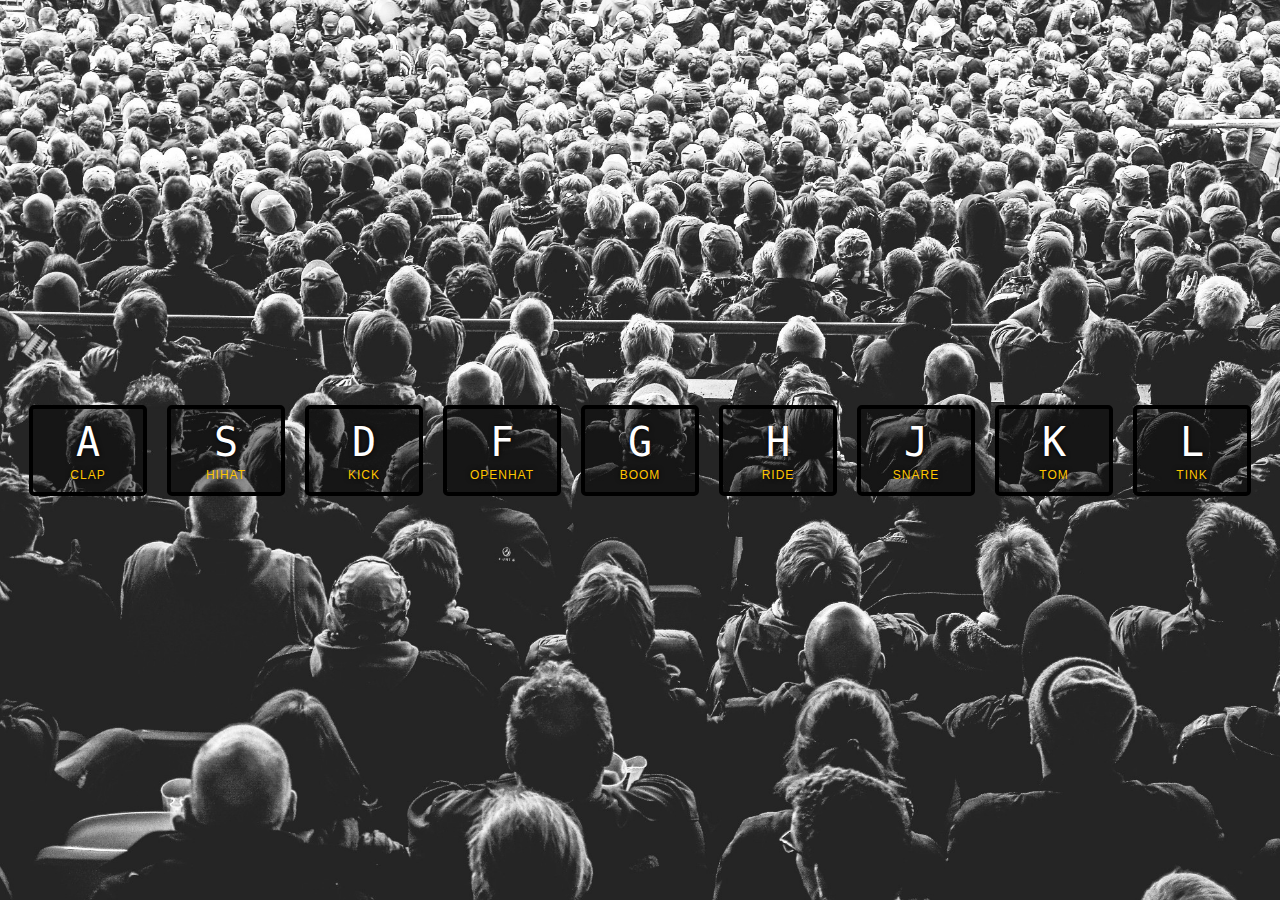
<file: index.html>
<!DOCTYPE html>
<html lang="en">
<head>
  <meta charset="UTF-8">
  <title>JS Drum Kit</title>
  <link rel="stylesheet" href="style.css">
</head>
<body>
  <div class="keys">
    <div data-key="65" class="key">
      <kbd>A</kbd>
      <span class="sound">clap</span>
    </div>
    <div data-key="83" class="key">
      <kbd>S</kbd>
      <span class="sound">hihat</span>
    </div>
    <div data-key="68" class="key">
      <kbd>D</kbd>
      <span class="sound">kick</span>
    </div>
    <div data-key="70" class="key">
      <kbd>F</kbd>
      <span class="sound">openhat</span>
    </div>
    <div data-key="71" class="key">
      <kbd>G</kbd>
      <span class="sound">boom</span>
    </div>
    <div data-key="72" class="key">
      <kbd>H</kbd>
      <span class="sound">ride</span>
    </div>
    <div data-key="74" class="key">
      <kbd>J</kbd>
      <span class="sound">snare</span>
    </div>
    <div data-key="75" class="key">
      <kbd>K</kbd>
      <span class="sound">tom</span>
    </div>
    <div data-key="76" class="key">
      <kbd>L</kbd>
      <span class="sound">tink</span>
    </div>
  </div>

  <audio data-key="65" src="sounds/clap.wav"></audio>
  <audio data-key="83" src="sounds/hihat.wav"></audio>
  <audio data-key="68" src="sounds/kick.wav"></audio>
  <audio data-key="70" src="sounds/openhat.wav"></audio>
  <audio data-key="71" src="sounds/boom.wav"></audio>
  <audio data-key="72" src="sounds/ride.wav"></audio>
  <audio data-key="74" src="sounds/snare.wav"></audio>
  <audio data-key="75" src="sounds/tom.wav"></audio>
  <audio data-key="76" src="sounds/tink.wav"></audio>

<script src="script.js"></script>


</body>
</html>
</file>
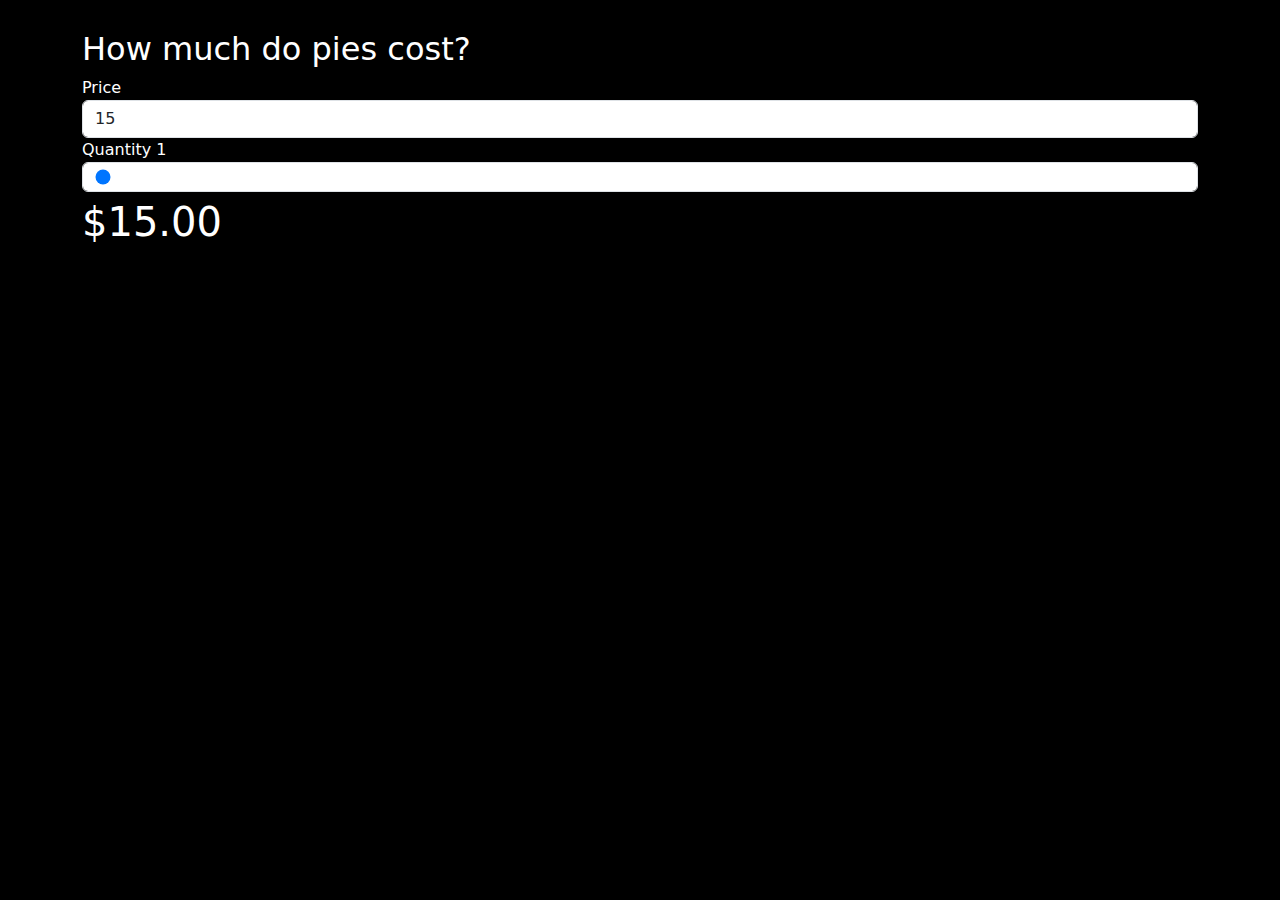
<file: get-start-js/index.html>
<!DOCTYPE html>
<html lang="en">
<head>
    <meta charset="UTF-8">
    <meta http-equiv="X-UA-Compatible" content="IE=edge">
    <meta name="viewport" content="width=device-width, initial-scale=1.0">
    <title>Getting Started with JS</title>
    <link rel="stylesheet" href="https://cdn.jsdelivr.net/npm/bootstrap@5.0.1/dist/css/bootstrap.min.css">
    <link rel="stylesheet" href="style.css">
</head>
<body>
    <div class="container">
        <h2>How much do pies cost?</h2>
        <form>
            <div class="form-group">
                <label for="price">Price</label>
                <input type="text" class="form-control" name="price" value="15">
            </div>

            <div class="form-group">
                <label for="quantity">
                    Quantity
                    <span class="label label-primary quantity-label">1</span>
                </label>
                <input type="range" class="form-control " name="quantity" value="1" min="1" max="10" step="1">
            </div>
            
            

        </form>

        <div class="text-right text-giant total"></div>
    </div>


    <script src="app.js"></script>
</body>
</html>
</file>
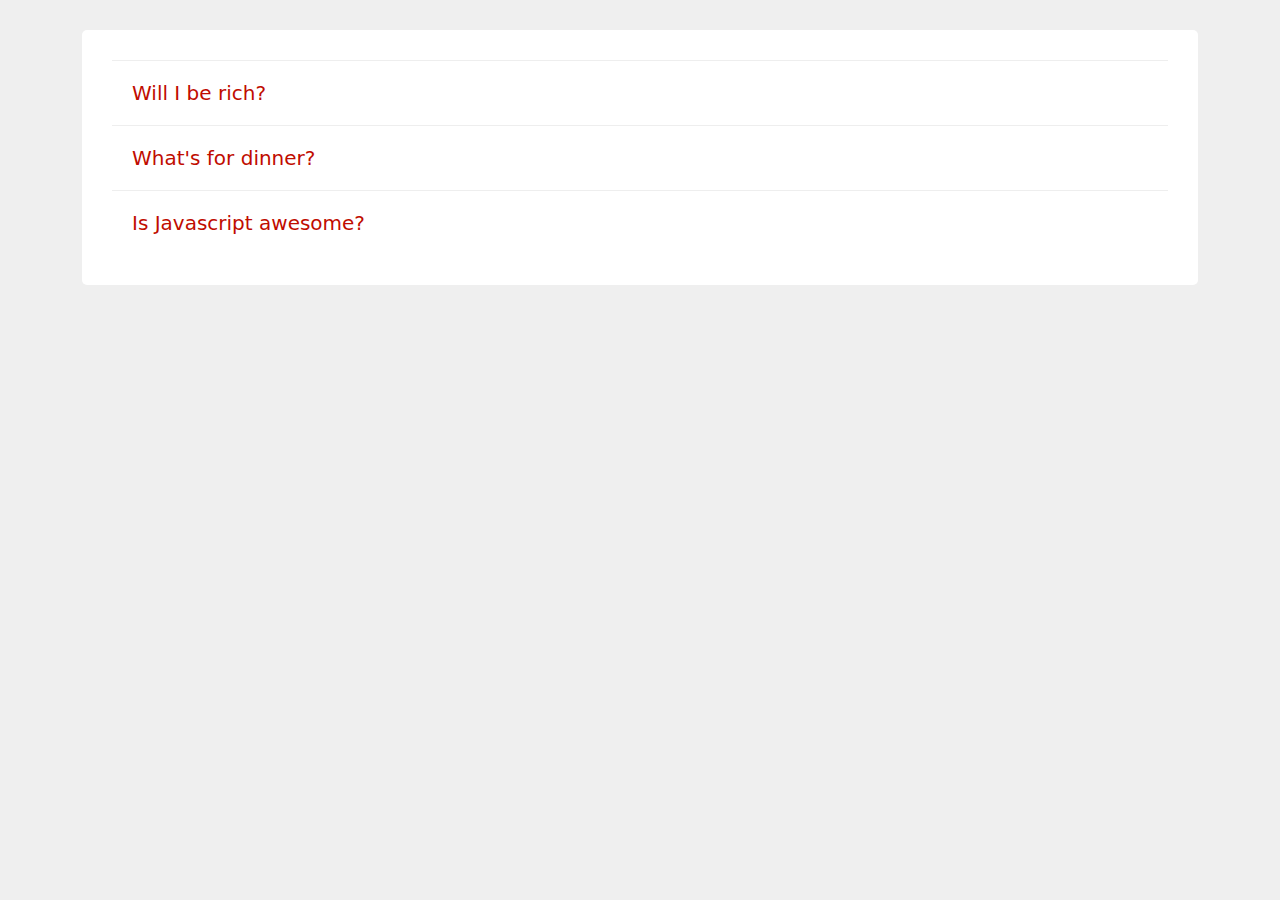
<file: get-start-js/accordion/index.html>
<!DOCTYPE html>
<html lang="en">
<head>
    <meta charset="UTF-8">
    <meta http-equiv="X-UA-Compatible" content="IE=edge">
    <meta name="viewport" content="width=device-width, initial-scale=1.0">
    <title>Getting Started with JS</title>
    <link rel="stylesheet" href="https://cdn.jsdelivr.net/npm/bootstrap@5.0.1/dist/css/bootstrap.min.css">
    <link rel="stylesheet" href="style.css">
</head>
<!-- What is... data-action, setInterval console.count, ternary operator, clearInterval() -->
<body>
    <div class="container">
        <div class="accordion">
            <ul class="list-unstyled">
                <li>
                    <div class="question">
                        <h2>Will I be rich?</h2>
                        <span class="glyphicon glyphicon-chevron-down"></span>
                    </div>
                    <div class="answer">
                        <p>Absolutely! Lorem ipsum dolor sit amet consectetur adipisicing elit. Labore ipsam expedita mollitia nam nostrum corrupti, sed eum dolor dolores ipsum voluptatem porro vitae illum. Repudiandae quae non harum ex voluptatibus!
                        Pariatur dolores sunt atque culpa.</p>
                    </div>
                </li>
                    
                <li>
                    <div class="question">
                        <h2>What's for dinner?</h2>
                        <span class="glyphicon glyphicon-chevron-down"></span>
                    </div>
                    <div class="answer">
                        <p>Pizza, and more! Lorem ipsum dolor sit amet consectetur adipisicing elit. Labore ipsam expedita mollitia nam nostrum corrupti, sed eum dolor dolores ipsum voluptatem porro vitae illum. Repudiandae quae non harum ex voluptatibus!
                        Pariatur dolores sunt atque culpa.</p>
                    </div>
                </li>
                
                <li>
                    <div class="question">
                        <h2>Is Javascript awesome?</h2>
                        <span class="glyphicon glyphicon-chevron-down icon"></span>
                    </div>
                    <div class="answer">
                        <p>Yes and learn it ^^! Lorem ipsum dolor sit amet consectetur adipisicing elit. Labore ipsam expedita mollitia nam nostrum corrupti, sed eum dolor dolores ipsum voluptatem porro vitae illum. Repudiandae quae non harum ex voluptatibus!
                        Pariatur dolores sunt atque culpa.</p>
                    </div>
                </li>
            </ul>
        </div>
    </div>


    <script src="app.js"></script>
</body>
</html>
</file>
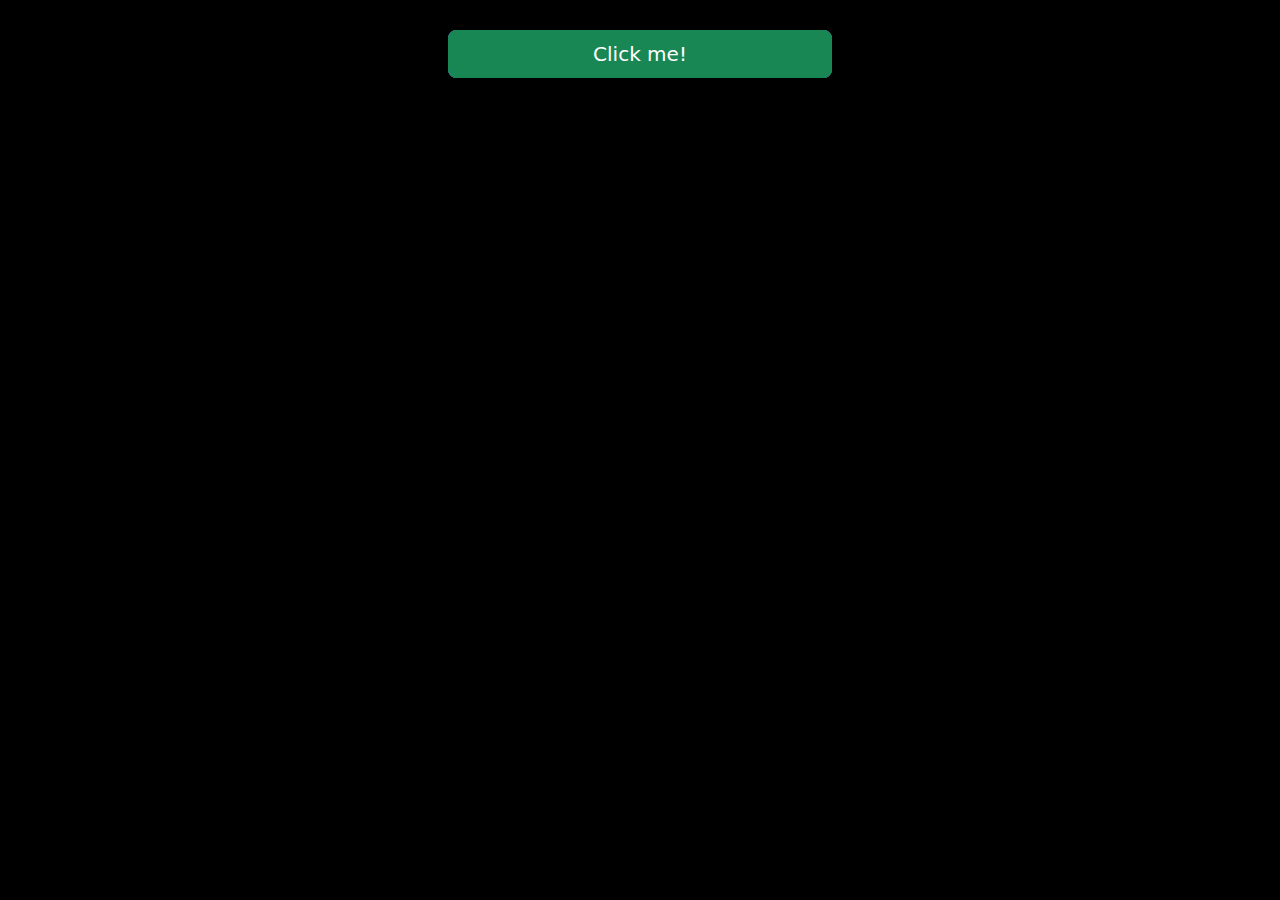
<file: get-start-js/crazy-buttons/index.html>
<!DOCTYPE html>
<html lang="en">
<head>
    <meta charset="UTF-8">
    <meta http-equiv="X-UA-Compatible" content="IE=edge">
    <meta name="viewport" content="width=device-width, initial-scale=1.0">
    <title>Getting Started with JS</title>
    <link rel="stylesheet" href="https://cdn.jsdelivr.net/npm/bootstrap@5.0.1/dist/css/bootstrap.min.css">
    <link rel="stylesheet" href="style.css">
</head>
<body>
    <div class="text-center">
        <button type="button" class="btn-crazy btn btn-lg btn-danger">
            Click me!
        </button>

        <button type="button" class="btn-crazy btn btn-lg btn-primary">
            Click me!
        </button>

        <button type="button" class="btn-crazy btn btn-lg btn-success">
            Click me!
        </button>
    </div>


    <script src="app.js"></script>
</body>
</html>
</file>
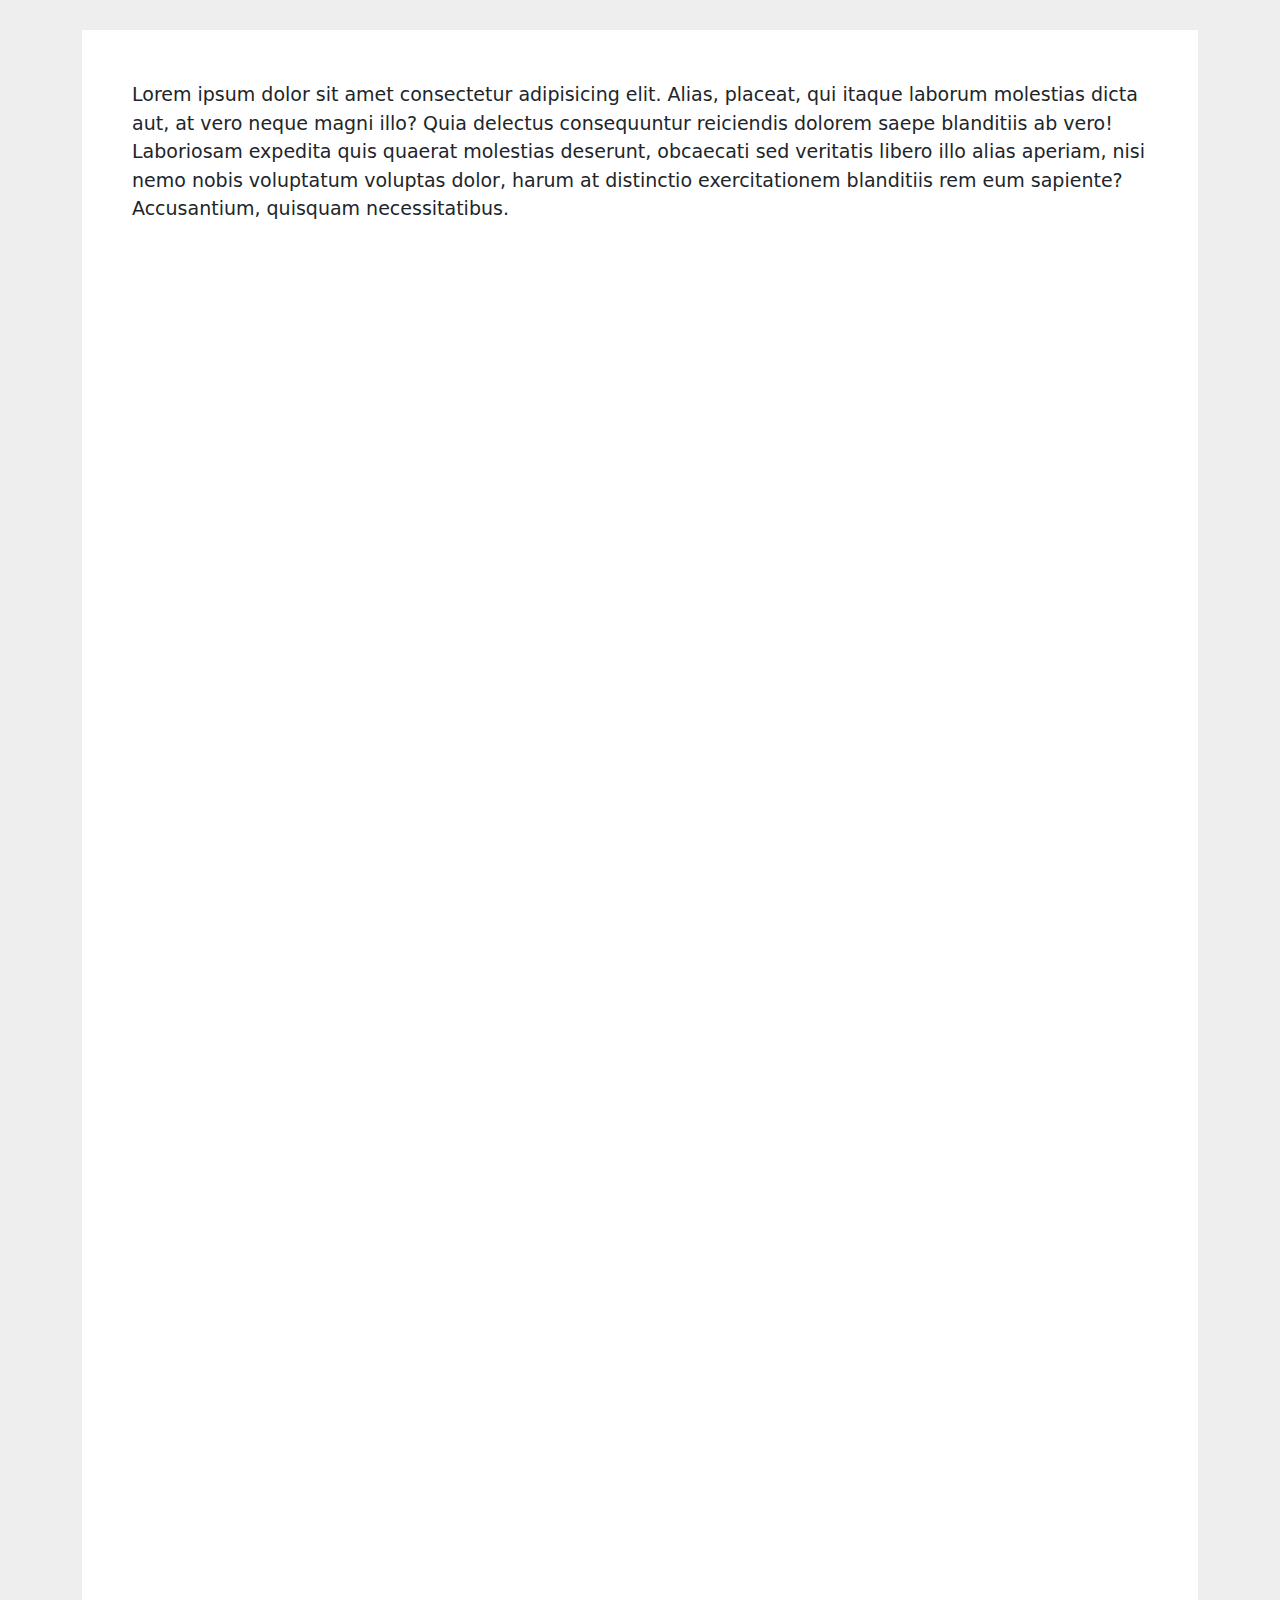
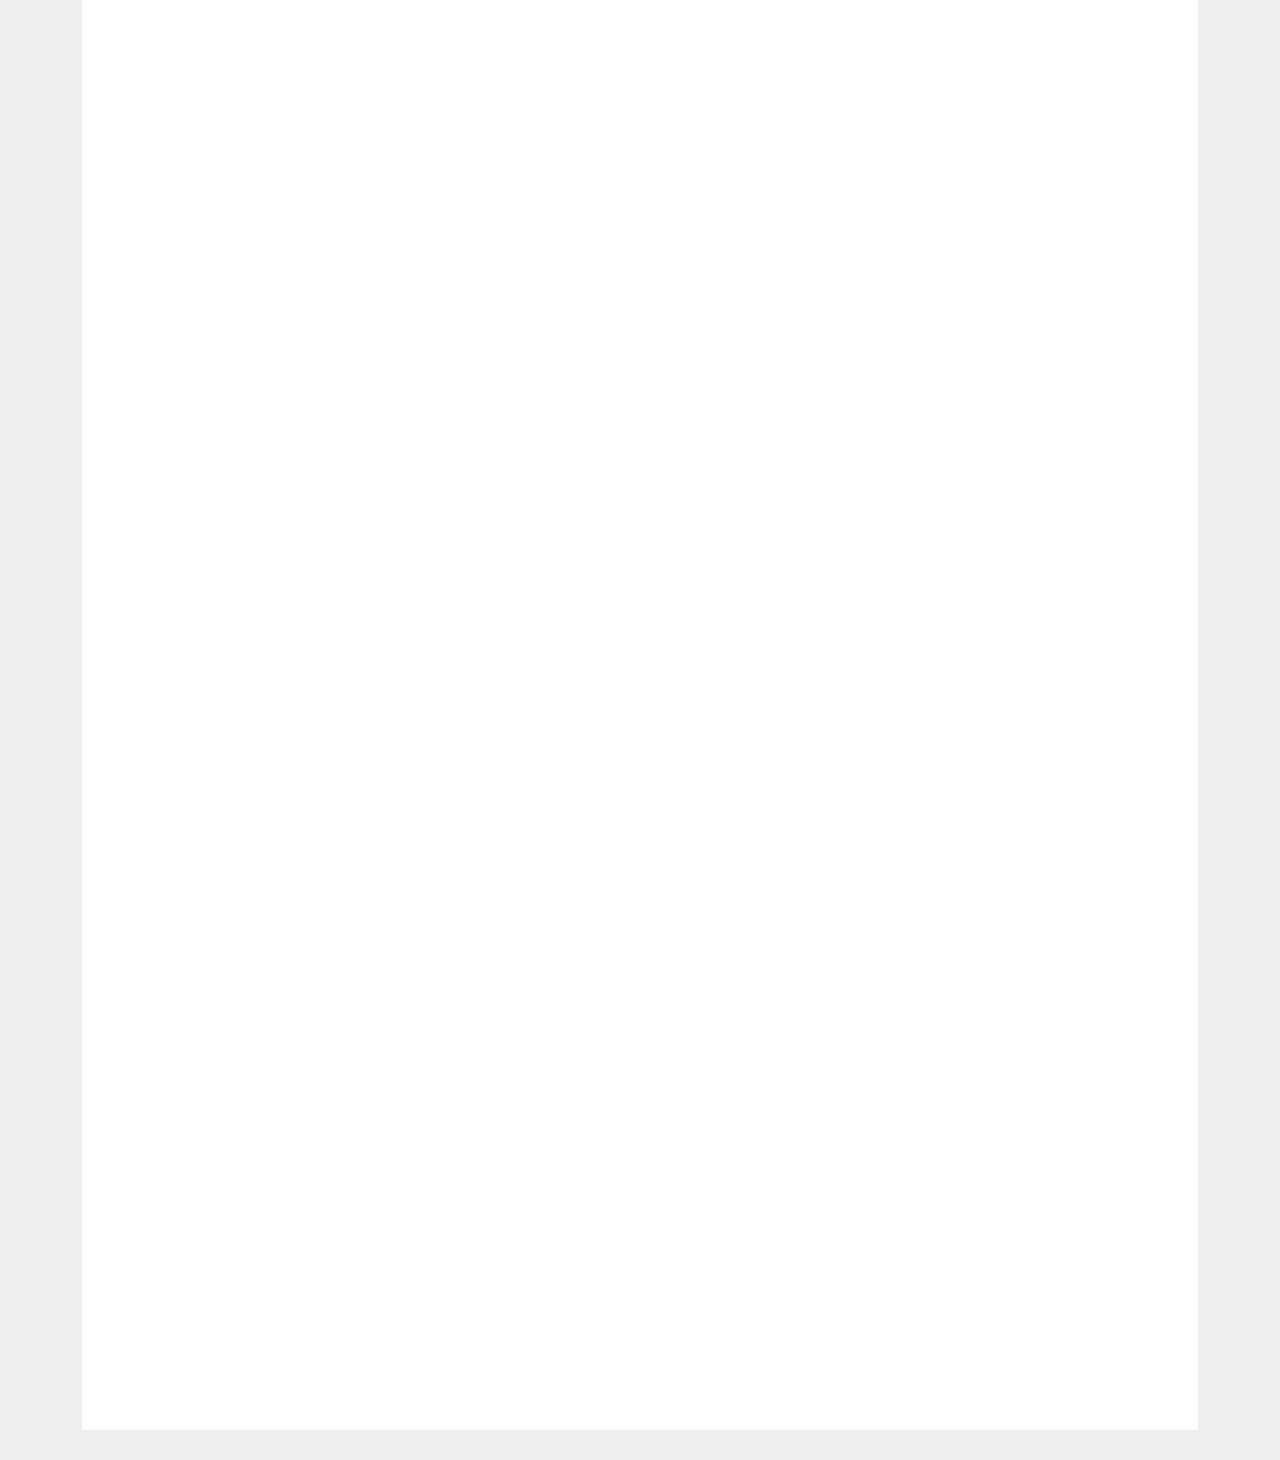
<file: get-start-js/scroll-progress/index.html>
<!DOCTYPE html>
<html lang="en">
<head>
    <meta charset="UTF-8">
    <meta http-equiv="X-UA-Compatible" content="IE=edge">
    <meta name="viewport" content="width=device-width, initial-scale=1.0">
    <title>Getting Started with JS</title>
    <link rel="stylesheet" href="https://cdn.jsdelivr.net/npm/bootstrap@5.0.1/dist/css/bootstrap.min.css">
    <link rel="stylesheet" href="style.css">
</head>
<!-- What is... data-action, setInterval console.count, ternary operator, clearInterval() -->
<body>
    <div class="scroll-line"></div>

    <div class="container">
        <div class="content">
            Lorem ipsum dolor sit amet consectetur adipisicing elit. Alias, placeat, qui itaque laborum molestias dicta aut, at vero neque magni illo? Quia delectus consequuntur reiciendis dolorem saepe blanditiis ab vero!
            Laboriosam expedita quis quaerat molestias deserunt, obcaecati sed veritatis libero illo alias aperiam, nisi nemo nobis voluptatum voluptas dolor, harum at distinctio exercitationem blanditiis rem eum sapiente? Accusantium, quisquam necessitatibus.
        </div>
    </div>

    <script src="app.js"></script>
</body>
</html>
</file>
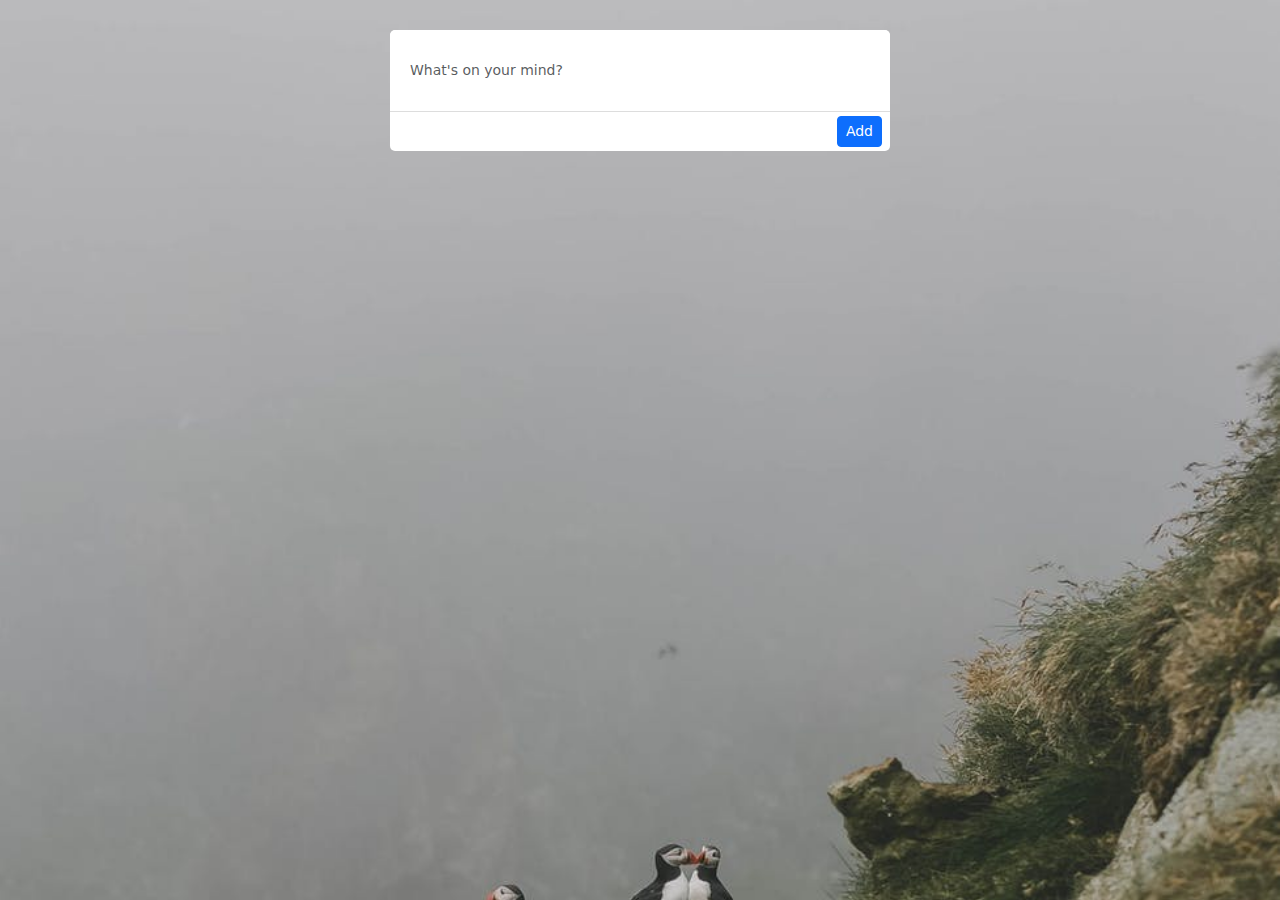
<file: get-start-js/simple-todo-list/index.html>
<!DOCTYPE html>
<html lang="en">
<head>
    <meta charset="UTF-8">
    <meta http-equiv="X-UA-Compatible" content="IE=edge">
    <meta name="viewport" content="width=device-width, initial-scale=1.0">
    <title>Getting Started with JS</title>
    <link rel="stylesheet" href="https://cdn.jsdelivr.net/npm/bootstrap@5.0.1/dist/css/bootstrap.min.css">
    <link rel="stylesheet" href="style.css">
</head>
<!-- What is... reset(JS), preventDefault(JS), map, JSON.stringify, localstorage, console.dir  -->
<body class="">
    <div class="overlay"></div>
    
    
    <div class="floater content">
        <form action="" class="bookmark-form">
            <div class="floater-top">
                <input type="text" class="form-control" placeholder="What's on your mind?">
            </div>
        
            <div class="floater-bottom">
                <button type="submit" class="btn btn-primary btn-sm">Add</button>
            </div>
        </form>
    </div>

    <div class="bookmark-list content">
        <!--This will be addes with Javascript
             <a href="" class="bookmark">I am a bookmark!</a> -->
    </div>

    <!-- <script src="app.js"></script> -->
    <script src="app.js"></script>
</body>
</html>
</file>
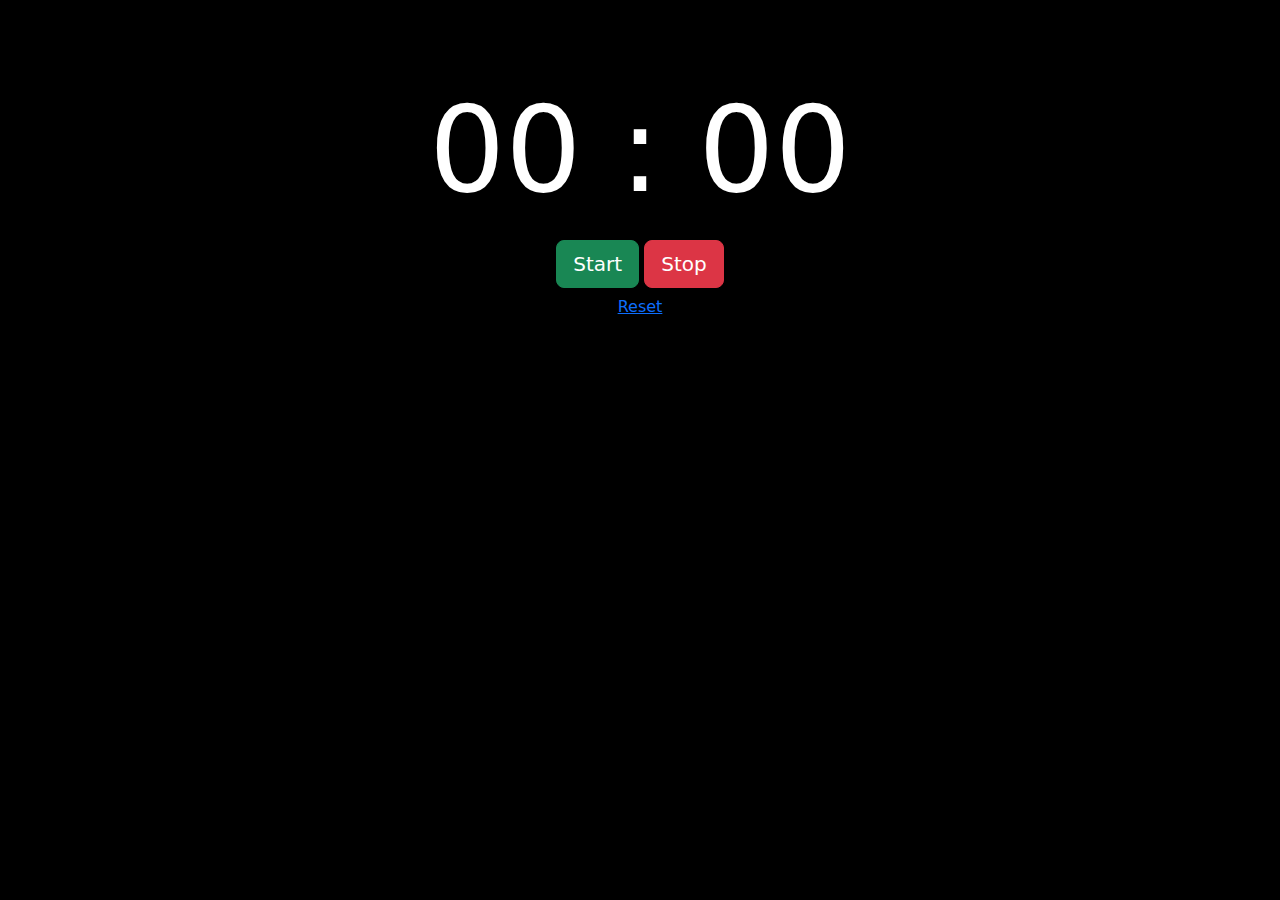
<file: get-start-js/timer/index.html>
<!DOCTYPE html>
<html lang="en">
<head>
    <meta charset="UTF-8">
    <meta http-equiv="X-UA-Compatible" content="IE=edge">
    <meta name="viewport" content="width=device-width, initial-scale=1.0">
    <title>Getting Started with JS</title>
    <link rel="stylesheet" href="https://cdn.jsdelivr.net/npm/bootstrap@5.0.1/dist/css/bootstrap.min.css">
    <link rel="stylesheet" href="style.css">
</head>
<!-- What is... data-action, setInterval console.count, ternary operator, clearInterval() -->
<body>
    <div class="text-center jumbotron">
        <!-- Timer -->
        <div class="timer">
            <span class="minutes">00</span> :
            <span class="seconds">00</span>
        </div>

        <div class="timer-buttons">
            <button class="btn btn-lg btn-success" data-action="start">
                Start
            </button>
            <button class="btn btn-lg btn-danger" data-action="stop">
                Stop
            </button>
        </div>

        <button class="btn btn-link btn-block" data-action="reset">
            Reset
        </button>
    </div>


    <script src="app.js"></script>
</body>
</html>
</file>
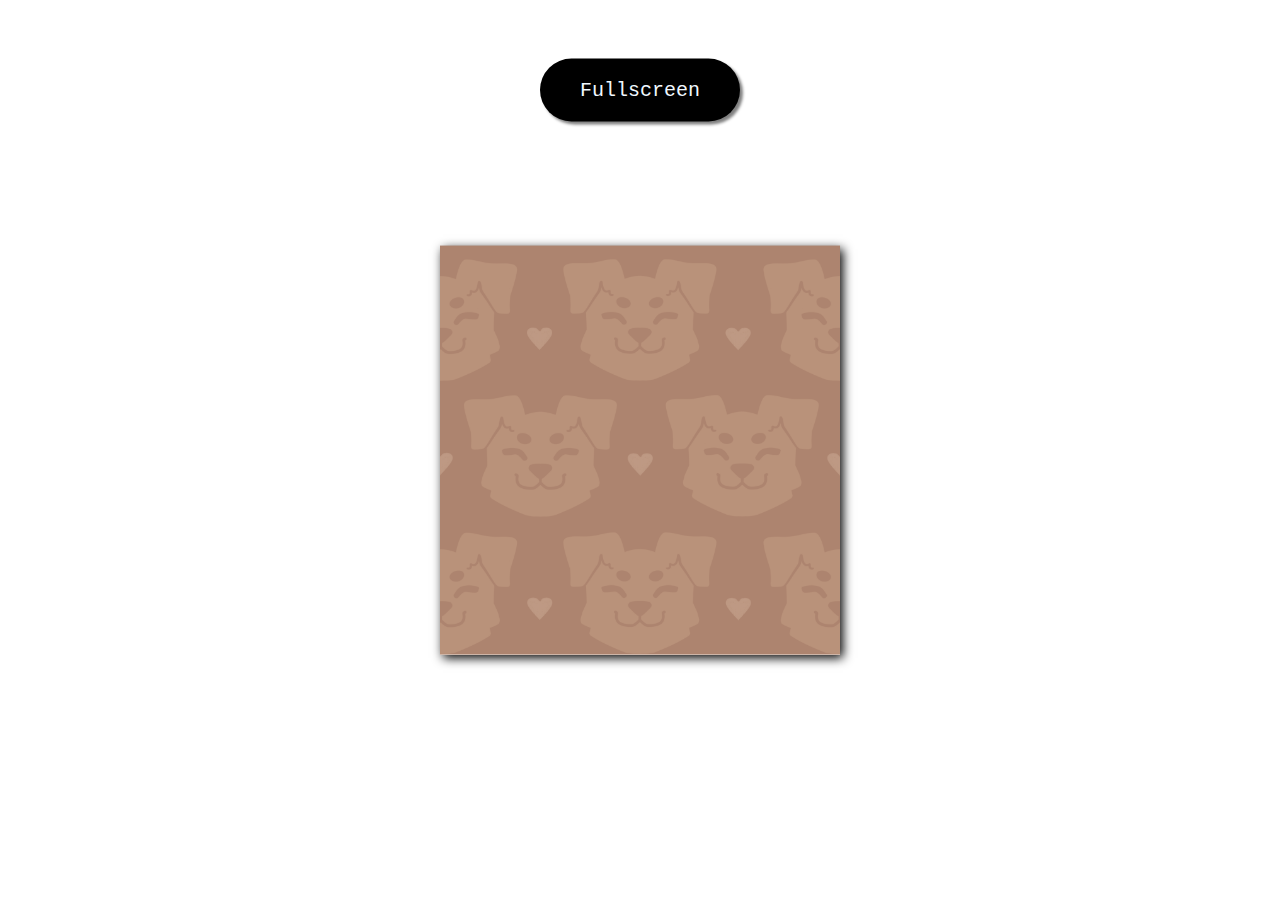
<file: 15ProjectsJS/Boilerplate/Fullscreen video/index.html>
<!DOCTYPE html>
<html lang="en">
  <head>
    <meta charset="UTF-8" />
    <meta http-equiv="X-UA-Compatible" content="IE=edge" />
    <meta name="viewport" content="width=device-width, initial-scale=1.0" />
    <title>Fullscreen Video</title>
    <link rel="stylesheet" href="style.css">
  </head>
  <body>
    
    <button id="openbtn" onclick="fullscreen()">Fullscreen</button>
    <img id="imgScreen" src="GuobaWoodSeamless.png" alt="image">

    <script src="main.js"></script>
  </body>
</html>
</file>
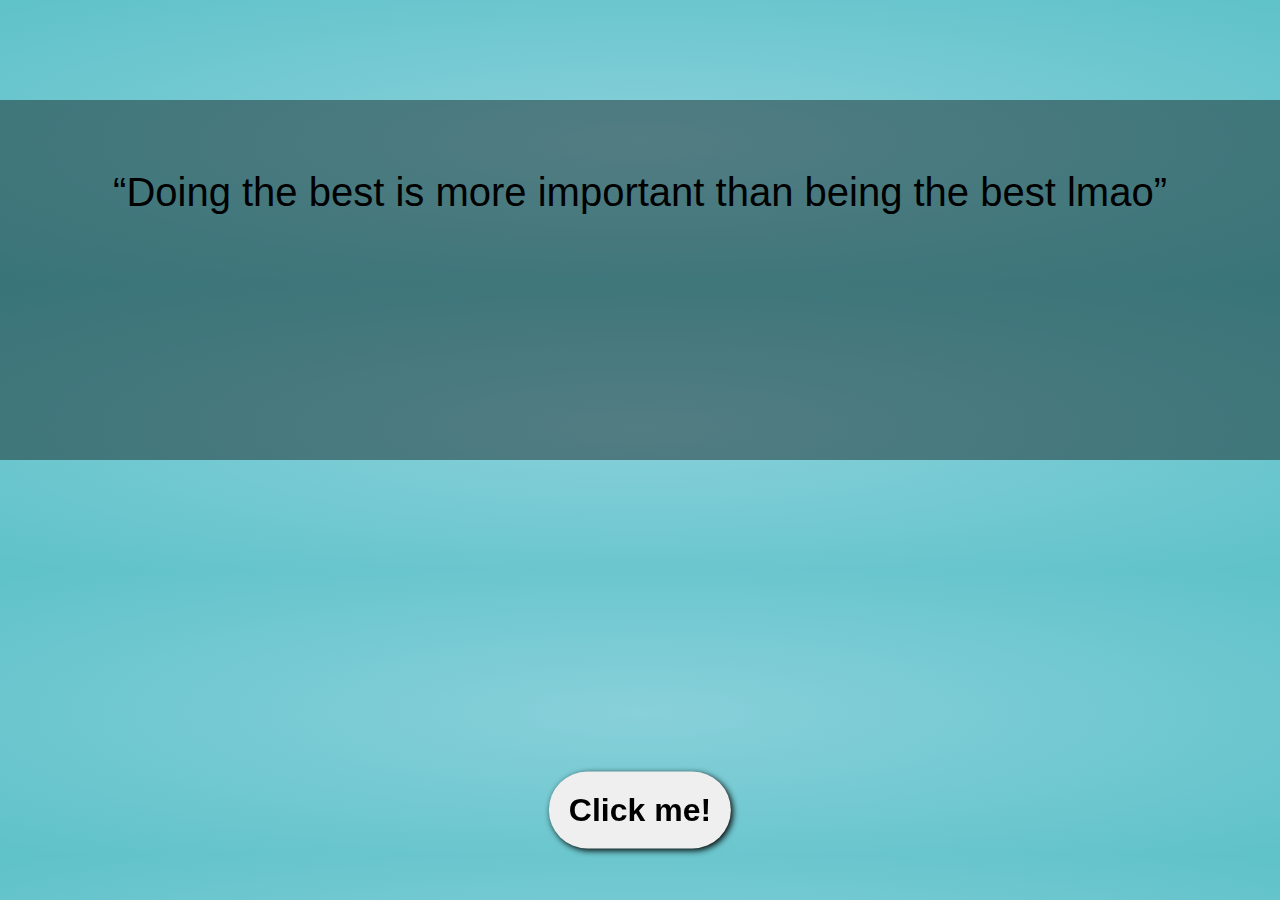
<file: 15ProjectsJS/Boilerplate/Hide text/index.html>
<!DOCTYPE html>
<html lang="en">
  <head>
    <meta charset="UTF-8" />
    <meta http-equiv="X-UA-Compatible" content="IE=edge" />
    <meta name="viewport" content="width=device-width, initial-scale=1.0" />
    <title>Hide text</title>
    <link rel="stylesheet" href="style.css">
  </head>
  <body>
    
    <button onclick="hideBox()">Click me!</button>
    <div id="quote">
      <q>Doing the best is more important than being the best lmao</q>
    </div>

    <script src="main.js"></script>
  </body>
</html>
</file>
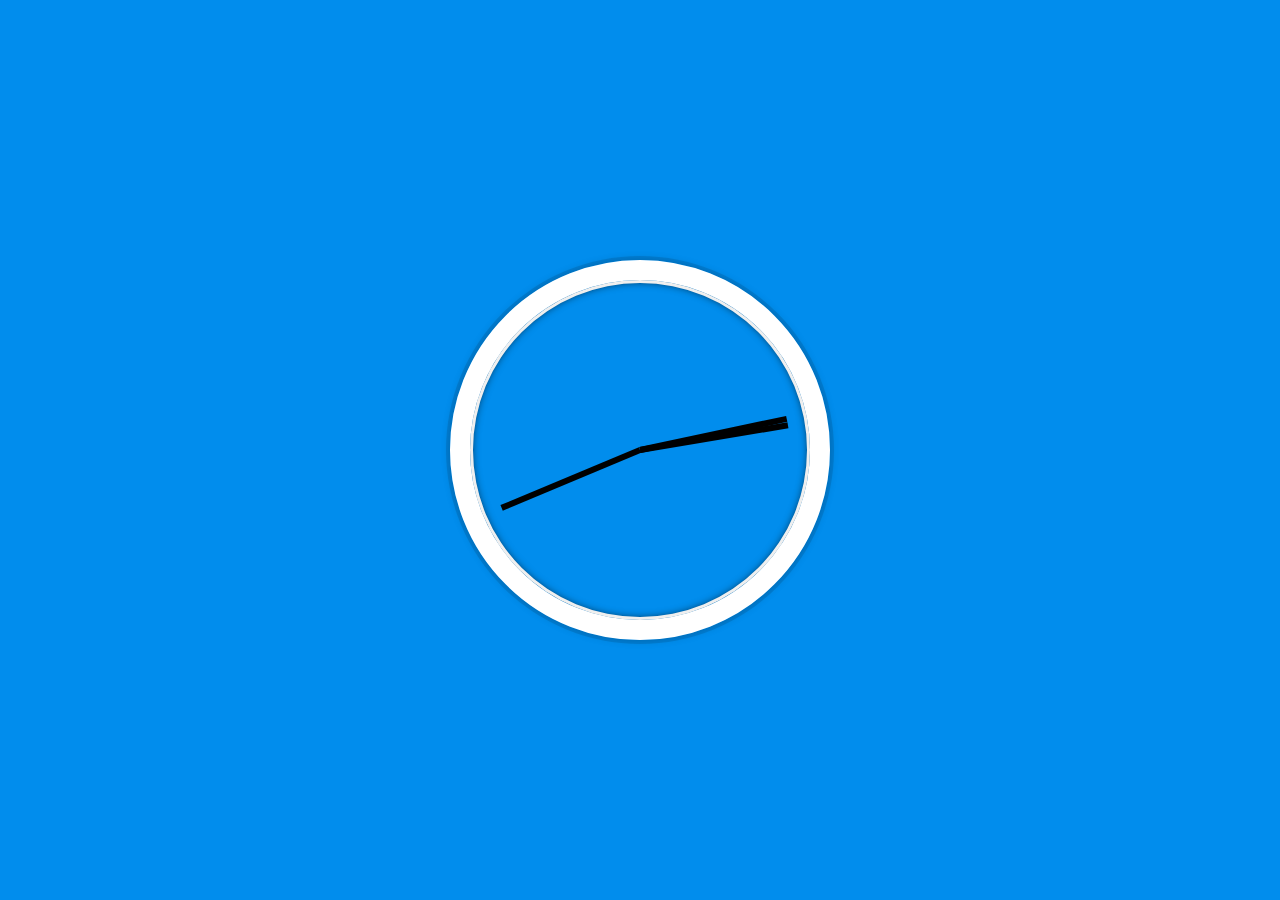
<file: 02 - JS and CSS Clock/index-START.html>
<!DOCTYPE html>
<html lang="en">
<head>
  <meta charset="UTF-8">
  <title>JS + CSS Clock</title>
</head>
<body>


    <div class="clock">
      <div class="clock-face">
        <div class="hand hour-hand"></div>
        <div class="hand min-hand"></div>
        <div class="hand second-hand"></div>
      </div>
    </div>


  <style>
    html {
      background: #018DED url(https://unsplash.it/1500/1000?image=881&blur=5);
      background-size: cover;
      font-family: 'helvetica neue';
      text-align: center;
      font-size: 10px;
    }

    body {
      margin: 0;
      font-size: 2rem;
      display: flex;
      flex: 1;
      min-height: 100vh;
      align-items: center;
    }

    .clock {
      width: 30rem;
      height: 30rem;
      border: 20px solid white;
      border-radius: 50%;
      margin: 50px auto;
      position: relative;
      padding: 2rem;
      box-shadow:
        0 0 0 4px rgba(0,0,0,0.1),
        inset 0 0 0 3px #EFEFEF,
        inset 0 0 10px black,
        0 0 10px rgba(0,0,0,0.2);
    }

    .clock-face {
      position: relative;
      width: 100%;
      height: 100%;
      transform: translateY(-3px); /* account for the height of the clock hands */
    }

    .hand {
      width: 50%;
      height: 6px;
      background: black;
      position: absolute;
      top: 50%;
      transform-origin: 100%;
      transform: rotate(90deg);
      
      transition-timing-function: cubic-bezier(0.075, 0.82, 0.165, 1);
    }

  </style>
  
  <script>
    //
    const secondHand = document.querySelector('.second-hand');
    const minsHand = document.querySelector('.min-hand');
    const hourHand = document.querySelector('.hour-hand');

    function setTime(){
      const now = new Date();
      const seconds = now.getSeconds();
      //Add 90 bc the offset in transform is 90 to make like a real clock and center it
      const secondsDegrees = ((seconds / 60) * 360) + 90;
      secondHand.style.transform = `rotate(${secondsDegrees}deg)`;

      const mins = now.getMinutes();
      const minsDegrees = ((mins / 60) * 360) + ((seconds / 60) * 6) + 90;
      minsHand.style.transform = `rotate(${minsDegrees}deg)`;

      const hours = now.getHours();
      const hoursDegrees = ((hours / 120) * 360) + ((mins / 60) * 30) + 90;
      hourHand.style.transform = `rotate(${hoursDegrees}deg)`;
    }

    setInterval(setTime, 1000);
    setTime();
  </script>
</body>
</html>
</file>
<file: style.css>
html {
  font-size: 10px;
  background: url('./background.jpg') bottom center;
  background-size: cover;
}

body,html {
  margin: 0;
  padding: 0;
  font-family: sans-serif;
}

.keys {
  display: flex;
  flex: 1;
  min-height: 100vh;
  align-items: center;
  justify-content: center;
}

.key {
  border: .4rem solid black;
  border-radius: .5rem;
  margin: 1rem;
  font-size: 1.5rem;
  padding: 1rem .5rem;
  transition: all .07s ease;
  width: 10rem;
  text-align: center;
  color: white;
  background: rgba(0,0,0,0.4);
  text-shadow: 0 0 .5rem black;
}

.playing {
  transform: scale(1.1);
  border-color: #ffc600;
  box-shadow: 0 0 1rem #ffc600;
}

kbd {
  display: block;
  font-size: 4rem;
}

.sound {
  font-size: 1.2rem;
  text-transform: uppercase;
  letter-spacing: .1rem;
  color: #ffc600;
}
</file>
<file: get-start-js/style.css>
body{
    background-color: black;
    color: white;
    padding: 30px;
}

.jumbotron{
    padding: 30px;
}

.text-giant{
    font-size: 40px;
}
</file>
<file: get-start-js/accordion/style.css>
html{
    /*Preven the weird slide*/
    overflow-y: scroll;
}

body, .jumbotron{
    padding: 30px;
}

body{
    background: #EFEFEF;
}

ul{
    margin-bottom: 0;
}

.accordion{
    background: white;
    border-radius: 5px;
    padding: 30px;
}

.question{
    border-top: 1px solid #EEE;
    padding: 20px;
    cursor: pointer;
    position: relative;
}

.question h2{
    font-size: 20px;
    margin: 0;
    color: #C00C00;
}

.question .icon{
    position: absolute;
    right: 20px;
    top: 0;
    height: 100%;
    display: flex;
    align-items: center;
    color: #C00C00;
    transition: 1s cubic-bezier(0.175, 0.885, 0.32, 1.275) all;
}

.answer{
    /* Hide the p text */
    max-height: 0;
    overflow: hidden;
    transition: 1s cubic-bezier(0.175, 0.885, 0.32, 1.275) all;
}

.answer p{
    padding: 20px;
}

.accordion li.open .question .icon{
    transform: rotate(180deg);
}

.accordion li.open .answer{
    max-height: 250px;
}
</file>
<file: get-start-js/crazy-buttons/style.css>
body{
    background-color: black;
    color: white;
    padding: 30px;
}

.btn-crazy{
    position: absolute;
    top: 30px;
    left: 35%;
    width: 30%;
    text-align: center;
    transition: 0.5s ease all;
}

.jumbotron{
    padding: 30px;
}



.text-giant{
    font-size: 40px;
}
</file>
<file: get-start-js/scroll-progress/style.css>
body, .jumbotron{
    padding: 30px;
}

body{
    background: #eee;
}

.content{
    background: white;
    padding: 50px;
    font-size: 19px;
    line-height: 1.5;
    min-height: 3000px;
}

.scroll-line{
    position: fixed;
    top: 0;
    left: 0;
    height: 5px;
    width: 0;
    background-color: yellowgreen;
    transition: .5s cubic-bezier(0.075, 0.82, 0.165, 1) width;
}
</file>
<file: get-start-js/simple-todo-list/style.css>
body, .jumbotron{
    padding: 30px;
}

body{
    background-image: url(img/bc.jpeg);
    background-size: cover;
}

.content{
    font-size: 19px;
    line-height: 1.5;
    max-width: 500px;
    margin: 0 auto;
    position: relative;
    border-radius: 5px;
}

.floater{
    background-color: white;
    transition: .3s cubic-bezier(0.175, 0.885, 0.32, 1.4) all;
    margin-bottom: 30px;
    z-index: 11;
}

.floater input[type=text]{
    padding: 30px 20px;
    border: none;
    box-shadow: none;
    font-size: 14px;
    transition: .3s cubic-bezier(0.175, 0.885, 0.32, 1.4) all;
}

.floater-bottom{
    padding: 6px 10px 8px;
    text-align: right;
    border-top: 1px solid #DDD;
}

.floater-bottom{
    padding: 4px 8px;
    font-size: 10px;
}

.overlay{
    position: fixed;
    top: 0;
    left: 0;
    background: rgba(0, 0, 0, 0.80);
    width: 100%;
    height: 100%;
    opacity: 0;
    transition: .3s ease opacity;
    z-index: 10;
    pointer-events: none;
}

body.show-floater .floater{
    transform: scale(1.1);
}

body.show-floater .floater input[type=text]{
    padding: 50px 20px;
    font-size: 18ox;
}

body.show-floater .overlay{
    opacity: 1;
    pointer-events: all;
}

/*---------------------------------PLACEHOLDER---------------------------------*/

.bookmark-list{
    position: relative;
    z-index: 9;
}

.bookmark{
    position: relative;
    display: flex;
    align-items: center;
    background-color: aliceblue;
    color: #999;
    padding: 20px;
    transition: .3s ease all;
    border-bottom: 1px solid #DDD;
    font-size: 16px;
}

.bookmark:hover{
    color: #1CE;
    text-decoration: none;
}

.bookmark:first-child{
    border-top-right-radius: 5px;
    border-top-left-radius: 5px;
}

.bookmark:last-child{
    border-bottom-right-radius: 5px;
    border-bottom-left-radius: 5px;
    border-bottom: 0;
}

.bookmark .img{
    background: #DDD;
    border-radius: 2px;
    background-image: url('https://pbs.twimg.com/profile_images/1313731587490680832/_xYHRkz__400x400.jpg');
    background-size: cover;
    width: 80px;
    height: 60px;
    margin-right: 20px;
}

.bookmark .title{
    display: flex;
    align-items: center;
}

.bookmark .glyphicon-remove{
    position: absolute;
    top: 10px;
    right: 10px;
    color: #EEE;
    font-size: 12px;
    transition: .3s ease color;
    cursor: pointer;
}

.bookmark .glyphicon-remove:hover{
    color: #AAA;
    opacity: .75;
}
</file>
<file: get-start-js/timer/style.css>
body{
    background-color: black;
    color: white;
    padding: 30px;
}

.timer{
    font-size: 120px;
}

.jumbotron{
    padding: 30px;
}
</file>
<file: 15ProjectsJS/Boilerplate/Fullscreen video/style.css>
*{
    padding: 0;
    margin: 0;
    box-sizing: border-box;
}

#openbtn{
    width: 200px;
    padding: 20px;
    font-size: 20px;
    font-family: 'Courier New', Courier, monospace;
    border-radius: 50px;
    outline: none;
    border: none;
    background-color: black;
    position: absolute;
    top: 10%;
    left: 50%;
    transform: translate(-50%,-50%);
    color: aliceblue;
    box-shadow: 3px 3px 3px gray;
}

img{
    max-width: 400px;
    position: absolute;
    top: 50%;
    left: 50%;
    transform: translate(-50%,-50%);
    box-shadow: 3px 3px 10px #000;
}
</file>
<file: 15ProjectsJS/Boilerplate/Hide text/style.css>
*{
    padding: 0;
    margin: 0;
    box-sizing: border-box;
}

body{
    background-image: radial-gradient(rgb(136, 208, 218), rgb(95, 194, 201));
}

#quote{
    width: 100%;
    padding: 70px;
    text-align: center;
    margin-top: 100px;
    font-size: 40px;
    font-family: 'Franklin Gothic Medium', 'Arial Narrow', Arial, sans-serif;
}

/*Make my background transparent*/

#quote::after{
    content: "";
    background: #000;
    position: absolute;
    top: 0px;
    left: 0px;
    height: 40%;
    width: 100%;
    /*Same as the #quote*/
    margin-top: 100px;
    z-index: -1;
    opacity: .4;
}

button{
    position: fixed;
    bottom: 10%;
    left: 50%;
    transform: translate(-50%,50%);
    border-radius: 50px;
    widows: 150px;
    padding: 20px;
    border: none;
    outline: none;
    box-shadow: 2px 2px 6px #000;
    font-size: 2rem;
    font-weight: bold;
}

button:active{
    opacity: 0.75;
}
</file>
